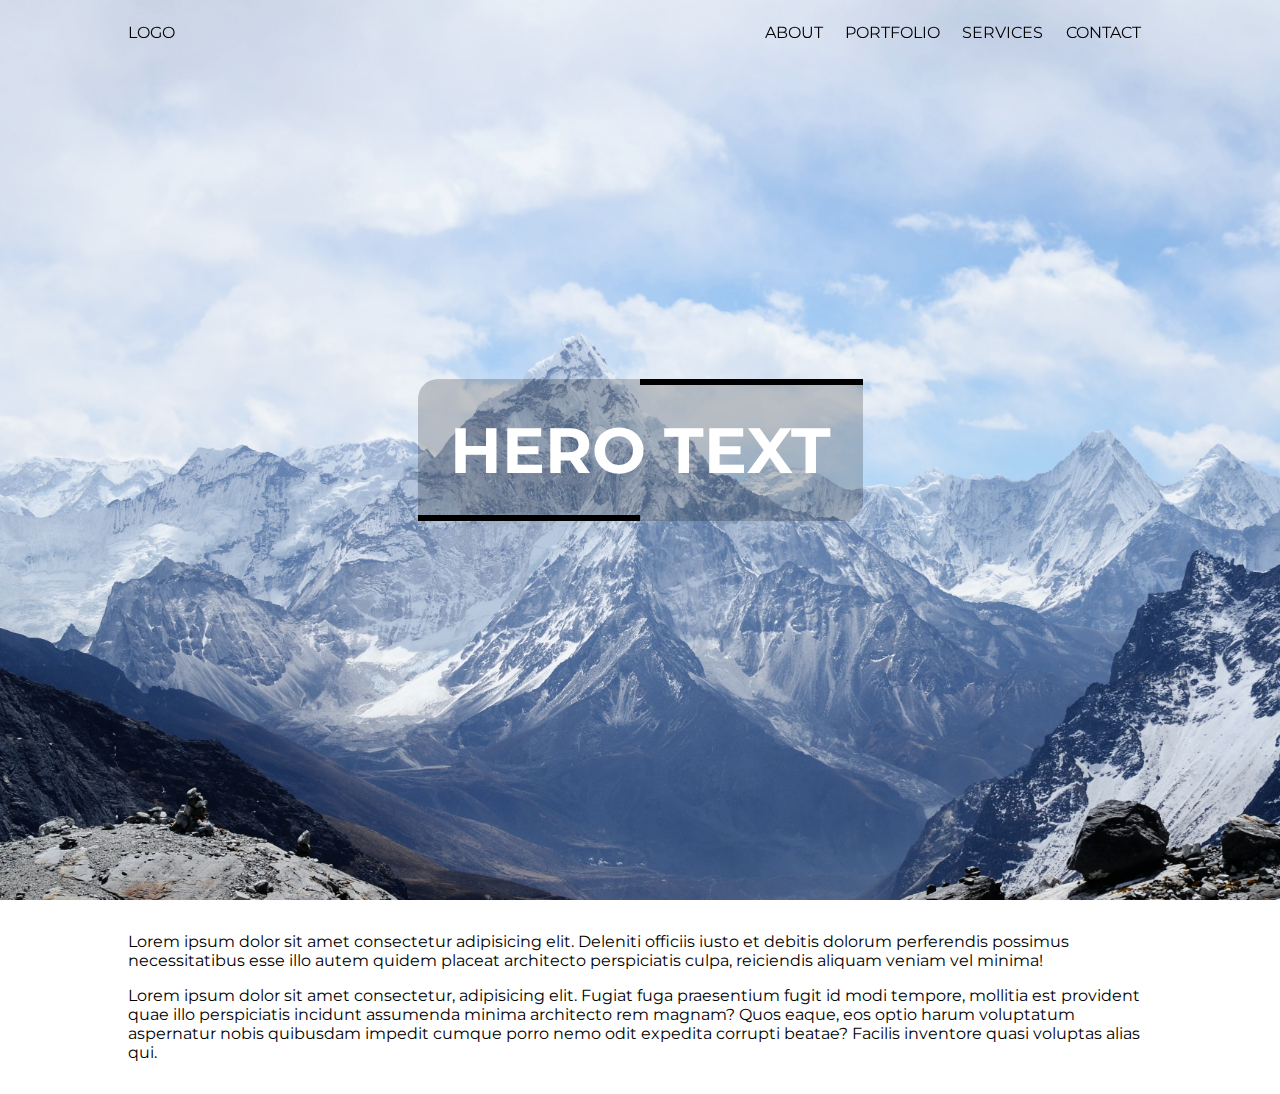
<file: index.html>
<!DOCTYPE html>
<html lang="en">
<head>
    <meta charset="UTF-8">
    <meta http-equiv="X-UA-Compatible" content="IE=edge">
    <meta name="viewport" content="width=device-width, initial-scale=1.0">
    <title>Portfolio website</title>
    <link rel="stylesheet" href="./styles/styles.css" type="text/css">
</head>
<body>
    <header class="main-header">
        <div class="logo">
            <a href="#">LOGO</a>
        </div>

        <input type="checkbox" class="menu-btn" id="menu-btn">
        <label for="menu-btn" class="menu-icon">
            <span class="menu-icon__line"></span>
        </label>

        <ul class="nav-links">
            <li class="nav-link">
                <a href="#">About</a>
            </li>
            <li class="nav-link">
                <a href="#">Portfolio</a>
            </li>
            <li class="nav-link">
                <a href="#">Services</a>
            </li>
            <li class="nav-link">
                <a href="#">Contact</a>
            </li>
        </ul>
    </header>

    <div class="hero">
        <h1>Hero Text</h1>
    </div>


    <div class="container">
        <p>Lorem ipsum dolor sit amet consectetur adipisicing elit. 
            Deleniti officiis iusto et debitis dolorum perferendis possimus necessitatibus esse illo 
            autem quidem placeat architecto perspiciatis culpa, reiciendis aliquam veniam vel minima!
        </p>
        <p>Lorem ipsum dolor sit amet consectetur, adipisicing elit. Fugiat fuga praesentium fugit id modi tempore, mollitia est provident quae illo perspiciatis incidunt assumenda minima architecto rem magnam? Quos eaque, eos optio harum voluptatum aspernatur 
            nobis quibusdam impedit cumque porro nemo odit expedita corrupti beatae? Facilis 
            inventore quasi voluptas alias qui.
        </p>
    </div>
    <script src="./js/main.js"></script>
</body>
</html>
</file>
<file: styles/styles.css>
@import"https://fonts.googleapis.com/css?family=Montserrat&display=swap";.hero{height:100vh;background:url("../img/back_img.jpg") no-repeat bottom center;background-size:cover;display:flex;justify-content:center;align-items:center;padding:0 10vw;color:#fff}.hero h1{position:relative;font-size:4rem;text-transform:uppercase;text-align:center;background:rgba(0,0,0,.2);padding:2rem;border-radius:20px 0}.hero h1:before,.hero h1:after{content:"";position:absolute;top:0;height:100%;width:50%}.hero h1:before{left:0;border-bottom:6px solid #000}.hero h1:after{right:0;border-top:6px solid #000}.main-header{position:fixed;display:flex;justify-content:space-between;align-items:center;height:65px;width:100vw;padding:0 10vw;color:#000;z-index:1;transition:.4s ease-out}.main-header a{text-decoration:none;color:inherit;text-transform:uppercase}.main-header .nav-links{display:flex;list-style:none}.main-header .nav-links .nav-link{transition:opacity .4s ease-in-out,transform .6s cubic-bezier(0.175, 0.885, 0.32, 1.275)}.main-header .nav-links .nav-link:nth-of-type(2){transition-delay:.1s}.main-header .nav-links .nav-link:nth-of-type(3){transition-delay:.2s}.main-header .nav-links .nav-link:nth-of-type(4){transition-delay:.3s}.main-header .nav-links .nav-link a{margin:.2rem;padding:1rem .5rem}.main-header .nav-links .nav-link a:hover{background:rgba(255,255,255,.2)}.main-header .menu-icon{position:relative;padding:26px 10px;cursor:pointer;z-index:1;display:none}.main-header .menu-icon__line{display:block;position:relative;background:#000;height:2px;width:20px;border-radius:4px}.main-header .menu-icon__line::before,.main-header .menu-icon__line::after{content:"";position:absolute;height:100%;width:100%;border-radius:4px;background:#000;transition:background .8s ease}.main-header .menu-icon__line::before{transform:translateY(-5px)}.main-header .menu-icon__line::after{transform:translateY(5px)}.main-header .menu-btn{display:none}.main-header.scrolled{height:50px;background:rgba(0,0,0,.9);color:#fff}.main-header.scrolled .menu-icon__line,.main-header.scrolled .menu-icon__line::after,.main-header.scrolled .menu-icon__line::before{background:#fff}@media screen and (max-width: 767px){.main-header .menu-icon{display:block}.main-header .menu-icon__line{-webkit-animation:closedMid .8s backwards;animation:closedMid .8s backwards;animation-direction:reverse}.main-header .menu-icon__line::before{-webkit-animation:closedTop .8s backwards;animation:closedTop .8s backwards;animation-direction:reverse}.main-header .menu-icon__line::after{-webkit-animation:closedBtm .8s backwards;animation:closedBtm .8s backwards;animation-direction:reverse}.main-header .nav-links{position:absolute;top:0;left:0;opacity:0;flex-direction:column;justify-content:space-evenly;align-items:center;padding:10rem 0;width:100vw;height:100vh;font-size:2rem;color:#fff;background:#272727;transition:opacity .8s .5s,-webkit-clip-path 1s .5s;transition:opacity .8s .5s,clip-path 1s .5s;transition:opacity .8s .5s,clip-path 1s .5s,-webkit-clip-path 1s .5s;-webkit-clip-path:circle(200px at top right);clip-path:circle(200px at top right)}.main-header .nav-links .nav-link{opacity:0;transform:translateX(100%);width:100%;text-align:center}.main-header .nav-links .nav-link a{display:block;padding:2rem 0}.main-header .menu-btn:checked~.nav-links{opacity:1;-webkit-clip-path:circle(100% at center);clip-path:circle(100% at center)}.main-header .menu-btn:checked~.nav-links .nav-link{opacity:1;transform:translateX(0);transition:opacity .4s ease-in-out,transform .6s cubic-bezier(0.175, 0.885, 0.32, 1.275)}.main-header .menu-btn:checked~.nav-links .nav-link:nth-of-type(1){transition-delay:.7s}.main-header .menu-btn:checked~.nav-links .nav-link:nth-of-type(2){transition-delay:.8s}.main-header .menu-btn:checked~.nav-links .nav-link:nth-of-type(3){transition-delay:.9s}.main-header .menu-btn:checked~.nav-links .nav-link:nth-of-type(4){transition-delay:1s}.main-header .menu-btn:checked~.menu-icon{border-radius:50%;-webkit-animation:pulse 1s;animation:pulse 1s}.main-header .menu-btn:checked~.menu-icon .menu-icon__line{background:#fff;-webkit-animation:openMid .8s forwards;animation:openMid .8s forwards}.main-header .menu-btn:checked~.menu-icon .menu-icon__line::before{background:#fff;-webkit-animation:openTop .8s forwards;animation:openTop .8s forwards}.main-header .menu-btn:checked~.menu-icon .menu-icon__line::after{background:#fff;-webkit-animation:openBtm .8s forwards;animation:openBtm .8s forwards}.hero h1{font-size:2rem}}@-webkit-keyframes pulse{from{box-shadow:0 0 0 0px rgba(255,255,255,.6);background:rgba(255,255,255,.6)}to{box-shadow:0 0 0 1000px rgba(255,255,255,0);background:rgba(255,255,255,0)}}@keyframes pulse{from{box-shadow:0 0 0 0px rgba(255,255,255,.6);background:rgba(255,255,255,.6)}to{box-shadow:0 0 0 1000px rgba(255,255,255,0);background:rgba(255,255,255,0)}}@-webkit-keyframes openTop{0%{transform:translateY(-5px) rotate(0deg)}50%{transform:translateY(0px) rotate(0deg)}100%{transform:translateY(0px) rotate(90deg)}}@keyframes openTop{0%{transform:translateY(-5px) rotate(0deg)}50%{transform:translateY(0px) rotate(0deg)}100%{transform:translateY(0px) rotate(90deg)}}@-webkit-keyframes closedTop{0%{transform:translateY(-5px) rotate(0deg)}50%{transform:translateY(0px) rotate(0deg)}100%{transform:translateY(0px) rotate(90deg)}}@keyframes closedTop{0%{transform:translateY(-5px) rotate(0deg)}50%{transform:translateY(0px) rotate(0deg)}100%{transform:translateY(0px) rotate(90deg)}}@-webkit-keyframes openMid{50%{transform:rotate(0deg)}100%{transform:rotate(45deg)}}@keyframes openMid{50%{transform:rotate(0deg)}100%{transform:rotate(45deg)}}@-webkit-keyframes closedMid{50%{transform:rotate(0deg)}100%{transform:rotate(45deg)}}@keyframes closedMid{50%{transform:rotate(0deg)}100%{transform:rotate(45deg)}}@-webkit-keyframes openBtm{0%{transform:translateY(5px) rotate(0deg)}50%{transform:translateY(0px) rotate(0deg)}100%{transform:translateY(0px) rotate(90deg)}}@keyframes openBtm{0%{transform:translateY(5px) rotate(0deg)}50%{transform:translateY(0px) rotate(0deg)}100%{transform:translateY(0px) rotate(90deg)}}@-webkit-keyframes closedBtm{0%{transform:translateY(5px) rotate(0deg)}50%{transform:translateY(0px) rotate(0deg)}100%{transform:translateY(0px) rotate(90deg)}}@keyframes closedBtm{0%{transform:translateY(5px) rotate(0deg)}50%{transform:translateY(0px) rotate(0deg)}100%{transform:translateY(0px) rotate(90deg)}}*,*::before,*::after{box-sizing:border-box;margin:0;padding:0}body{font-family:"Montserrat",sans-serif}.container{width:80%;margin:2rem auto}.container p{margin:1rem 0}
</file>
